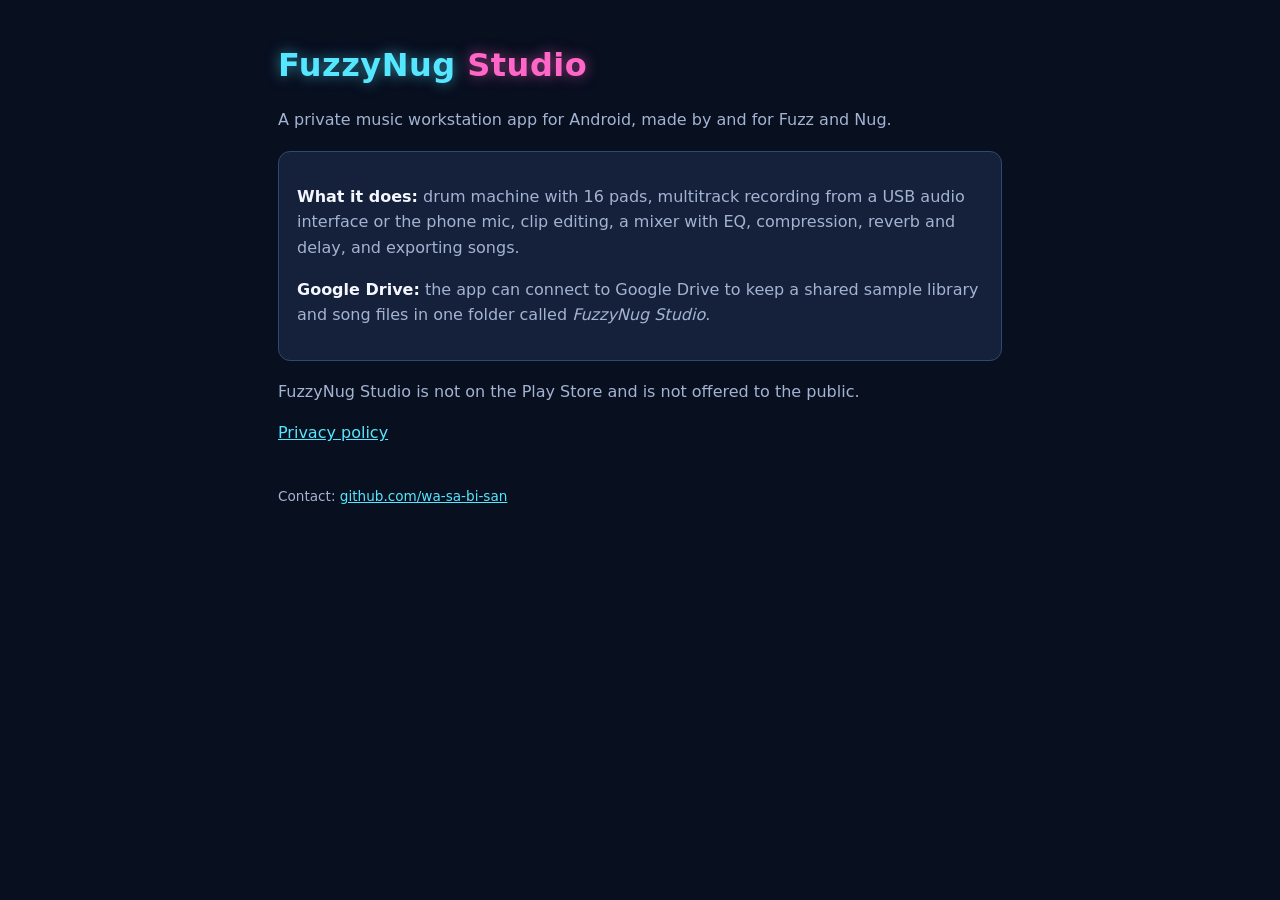
<file: index.html>
<!doctype html>
<html lang="en">
<head>
<meta charset="utf-8">
<meta name="viewport" content="width=device-width, initial-scale=1">
<title>FuzzyNug Studio</title>
<link rel="stylesheet" href="style.css">
</head>
<body>
<main>
  <h1><span class="a">FuzzyNug</span> <span class="b">Studio</span></h1>
  <p>A private music workstation app for Android, made by and for Fuzz and Nug.</p>

  <div class="card">
    <p><strong>What it does:</strong> drum machine with 16 pads, multitrack recording from a USB audio interface or the phone mic, clip editing, a mixer with EQ, compression, reverb and delay, and exporting songs.</p>
    <p><strong>Google Drive:</strong> the app can connect to Google Drive to keep a shared sample library and song files in one folder called <em>FuzzyNug Studio</em>.</p>
  </div>

  <p>FuzzyNug Studio is not on the Play Store and is not offered to the public.</p>
  <p><a href="privacy.html">Privacy policy</a></p>

  <footer>Contact: <a href="https://github.com/wa-sa-bi-san">github.com/wa-sa-bi-san</a></footer>
</main>
</body>
</html>
</file>
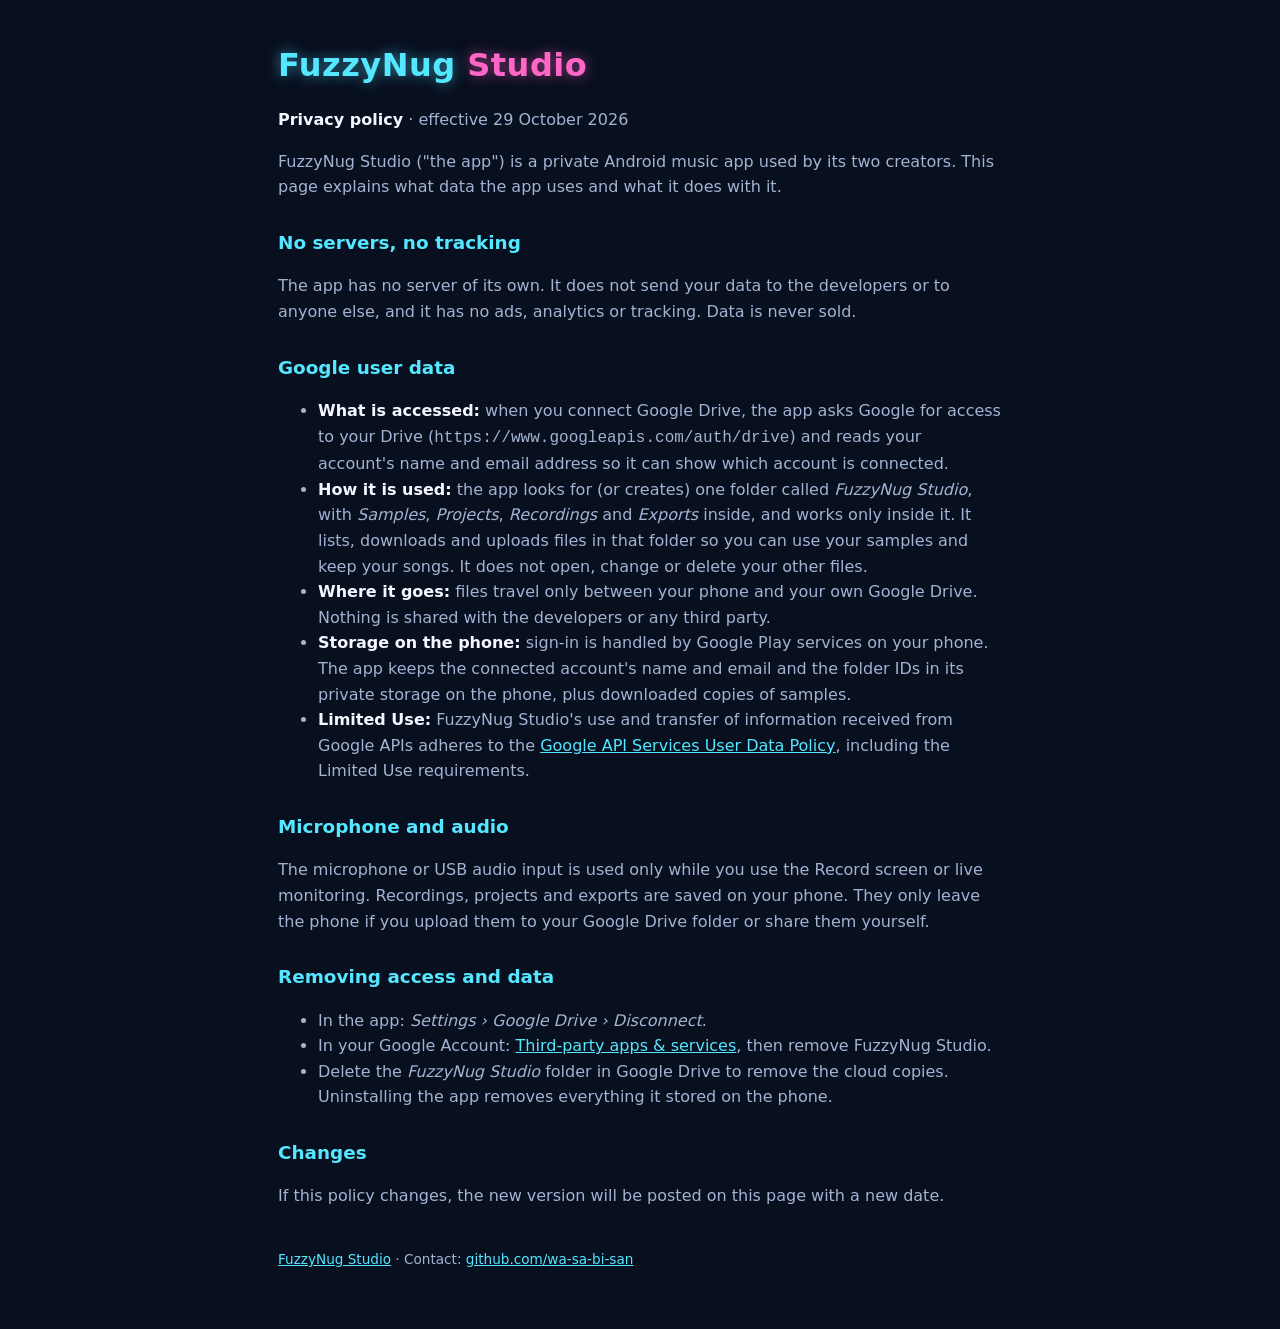
<file: privacy.html>
<!doctype html>
<html lang="en">
<head>
<meta charset="utf-8">
<meta name="viewport" content="width=device-width, initial-scale=1">
<title>FuzzyNug Studio: Privacy Policy</title>
<link rel="stylesheet" href="style.css">
</head>
<body>
<main>
  <h1><span class="a">FuzzyNug</span> <span class="b">Studio</span></h1>
  <p><strong>Privacy policy</strong> &middot; effective 29 October 2026</p>

  <p>FuzzyNug Studio ("the app") is a private Android music app used by its two creators. This page explains what data the app uses and what it does with it.</p>

  <h2>No servers, no tracking</h2>
  <p>The app has no server of its own. It does not send your data to the developers or to anyone else, and it has no ads, analytics or tracking. Data is never sold.</p>

  <h2>Google user data</h2>
  <ul>
    <li><strong>What is accessed:</strong> when you connect Google Drive, the app asks Google for access to your Drive (<code>https://www.googleapis.com/auth/drive</code>) and reads your account's name and email address so it can show which account is connected.</li>
    <li><strong>How it is used:</strong> the app looks for (or creates) one folder called <em>FuzzyNug Studio</em>, with <em>Samples</em>, <em>Projects</em>, <em>Recordings</em> and <em>Exports</em> inside, and works only inside it. It lists, downloads and uploads files in that folder so you can use your samples and keep your songs. It does not open, change or delete your other files.</li>
    <li><strong>Where it goes:</strong> files travel only between your phone and your own Google Drive. Nothing is shared with the developers or any third party.</li>
    <li><strong>Storage on the phone:</strong> sign-in is handled by Google Play services on your phone. The app keeps the connected account's name and email and the folder IDs in its private storage on the phone, plus downloaded copies of samples.</li>
    <li><strong>Limited Use:</strong> FuzzyNug Studio's use and transfer of information received from Google APIs adheres to the <a href="https://developers.google.com/terms/api-services-user-data-policy">Google API Services User Data Policy</a>, including the Limited Use requirements.</li>
  </ul>

  <h2>Microphone and audio</h2>
  <p>The microphone or USB audio input is used only while you use the Record screen or live monitoring. Recordings, projects and exports are saved on your phone. They only leave the phone if you upload them to your Google Drive folder or share them yourself.</p>

  <h2>Removing access and data</h2>
  <ul>
    <li>In the app: <em>Settings &rsaquo; Google Drive &rsaquo; Disconnect</em>.</li>
    <li>In your Google Account: <a href="https://myaccount.google.com/connections">Third-party apps &amp; services</a>, then remove FuzzyNug Studio.</li>
    <li>Delete the <em>FuzzyNug Studio</em> folder in Google Drive to remove the cloud copies. Uninstalling the app removes everything it stored on the phone.</li>
  </ul>

  <h2>Changes</h2>
  <p>If this policy changes, the new version will be posted on this page with a new date.</p>

  <footer><a href="index.html">FuzzyNug Studio</a> &middot; Contact: <a href="https://github.com/wa-sa-bi-san">github.com/wa-sa-bi-san</a></footer>
</main>
</body>
</html>
</file>
<file: style.css>
:root { --bg:#080f1f; --panel:#15213a; --border:#294a72; --cyan:#54e7ff; --pink:#ff66c7; --text:#f4f7ff; --muted:#a3b3d2; }
* { box-sizing: border-box; }
body { margin:0; background:var(--bg); color:var(--text); font:16px/1.6 system-ui,-apple-system,"Segoe UI",Roboto,sans-serif; }
main { max-width:760px; margin:0 auto; padding:40px 18px 60px; }
h1 { font-size:2rem; margin:0 0 4px; letter-spacing:.5px; }
h1 .a { color:var(--cyan); text-shadow:0 0 14px rgba(84,231,255,.55); }
h1 .b { color:var(--pink); text-shadow:0 0 14px rgba(255,102,199,.55); }
h2 { color:var(--cyan); font-size:1.15rem; margin:28px 0 6px; }
p, li { color:var(--muted); }
strong { color:var(--text); }
a { color:var(--cyan); }
.card { background:var(--panel); border:1px solid var(--border); border-radius:12px; padding:16px 18px; margin:18px 0; }
footer { margin-top:40px; color:var(--muted); font-size:.85rem; }
code { word-break: break-all; }
</file>
